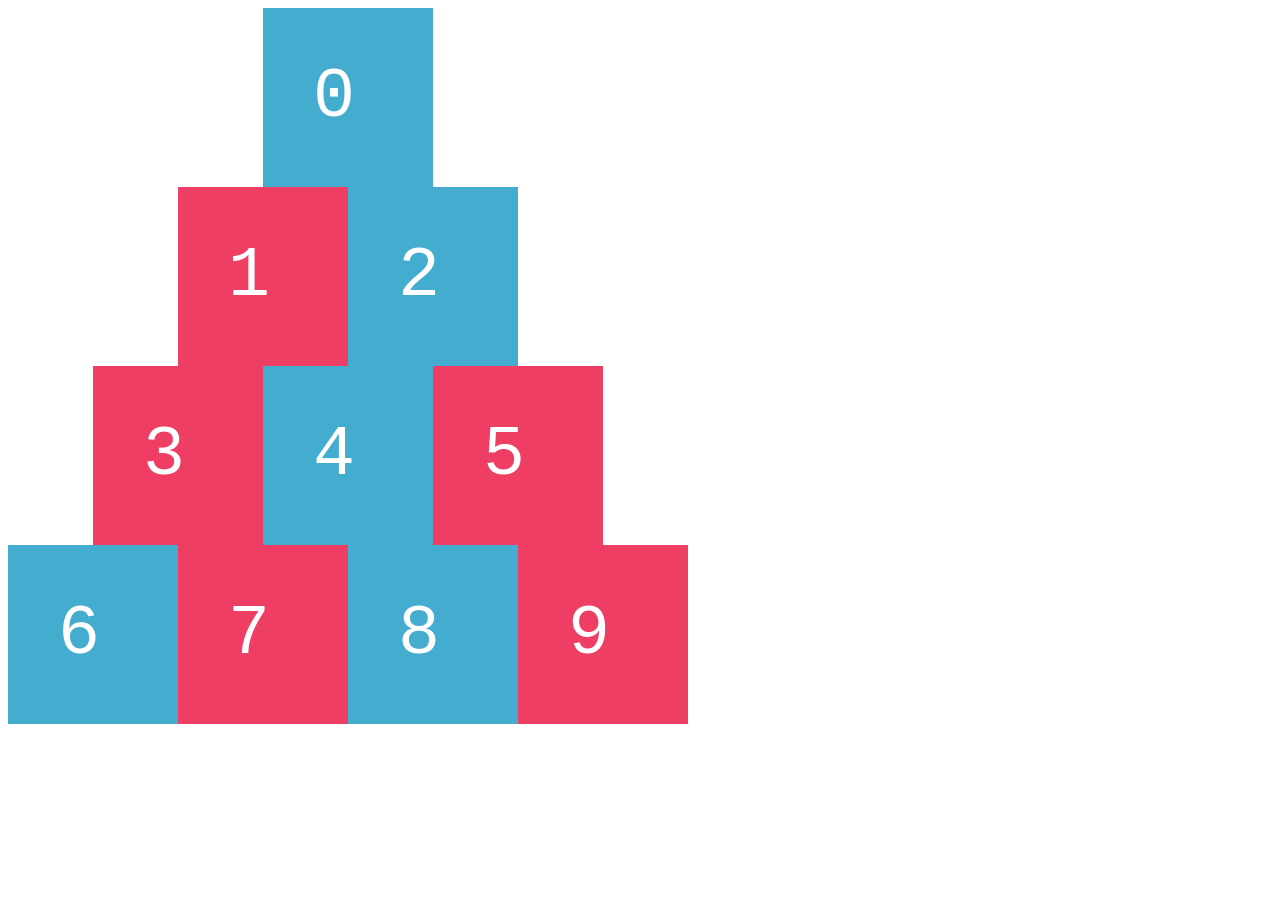
<file: m3-w1d2-css-selectors-and-layouts-exercises/SelectorsLayouts.Exercises/index.html>
<!DOCTYPE html>
<html>

<head>
  <title>Fun with Blocks</title>
  <link rel="stylesheet" href="fun-with-blocks.css" tybe="test/style">
</head>

<body>

  <div class="layer_0">
    <div id="box_0" class="box even">
      0
    </div>
  </div>
  
  <div class="layer_1">
    <div id="box_1" class="box odd">
      1
    </div>
    <div id="box_2" class="box even">
      2
    </div>
  </div>
  <div class="layer_2">
    <div id="box_3" class="box odd">
      3
    </div>
    <div id="box_4" class="box even">
      4
    </div>
    <div id="box_5" class="box odd">
      5
    </div>
  </div>
  <div class="layer_3">
    <div id="box_6" class="box even">
      6
    </div>
    <div id="box_7" class="box odd">
      7
    </div>
    <div id="box_8" class="box even">
      8
    </div>
    <div id="box_9" class="box odd">
      9
    </div>
  </div>
</body>

</html>
</file>
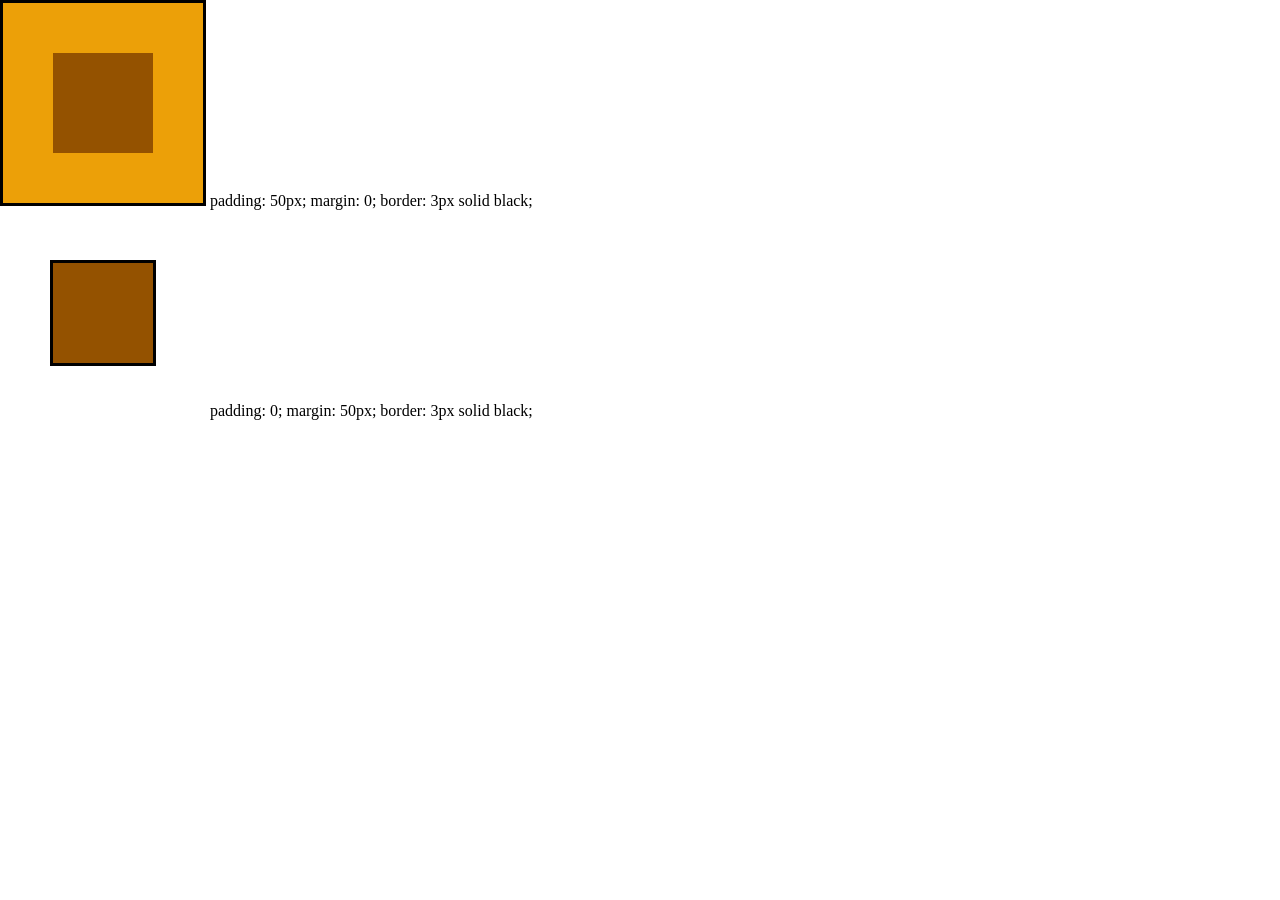
<file: m3-w1d2-css-selectors-and-layouts-lecture/SelectorsLayouts.Lecture/box-model/index.html>
<!DOCTYPE html>
<html>
<head>
    <title>Box Model</title>
    <link rel="stylesheet" href="box-model.css" />
</head>
<body>
    <img id="slug_1" src="img/slug.png" alt="slug" title="this one">
    padding: 50px; margin: 0; border: 3px solid black;
    <div>
        <img id="slug_2" src="img/slug.png" alt="slug">
        padding: 0; margin: 50px; border: 3px solid black;
    </div>
</body>
</html>
</file>
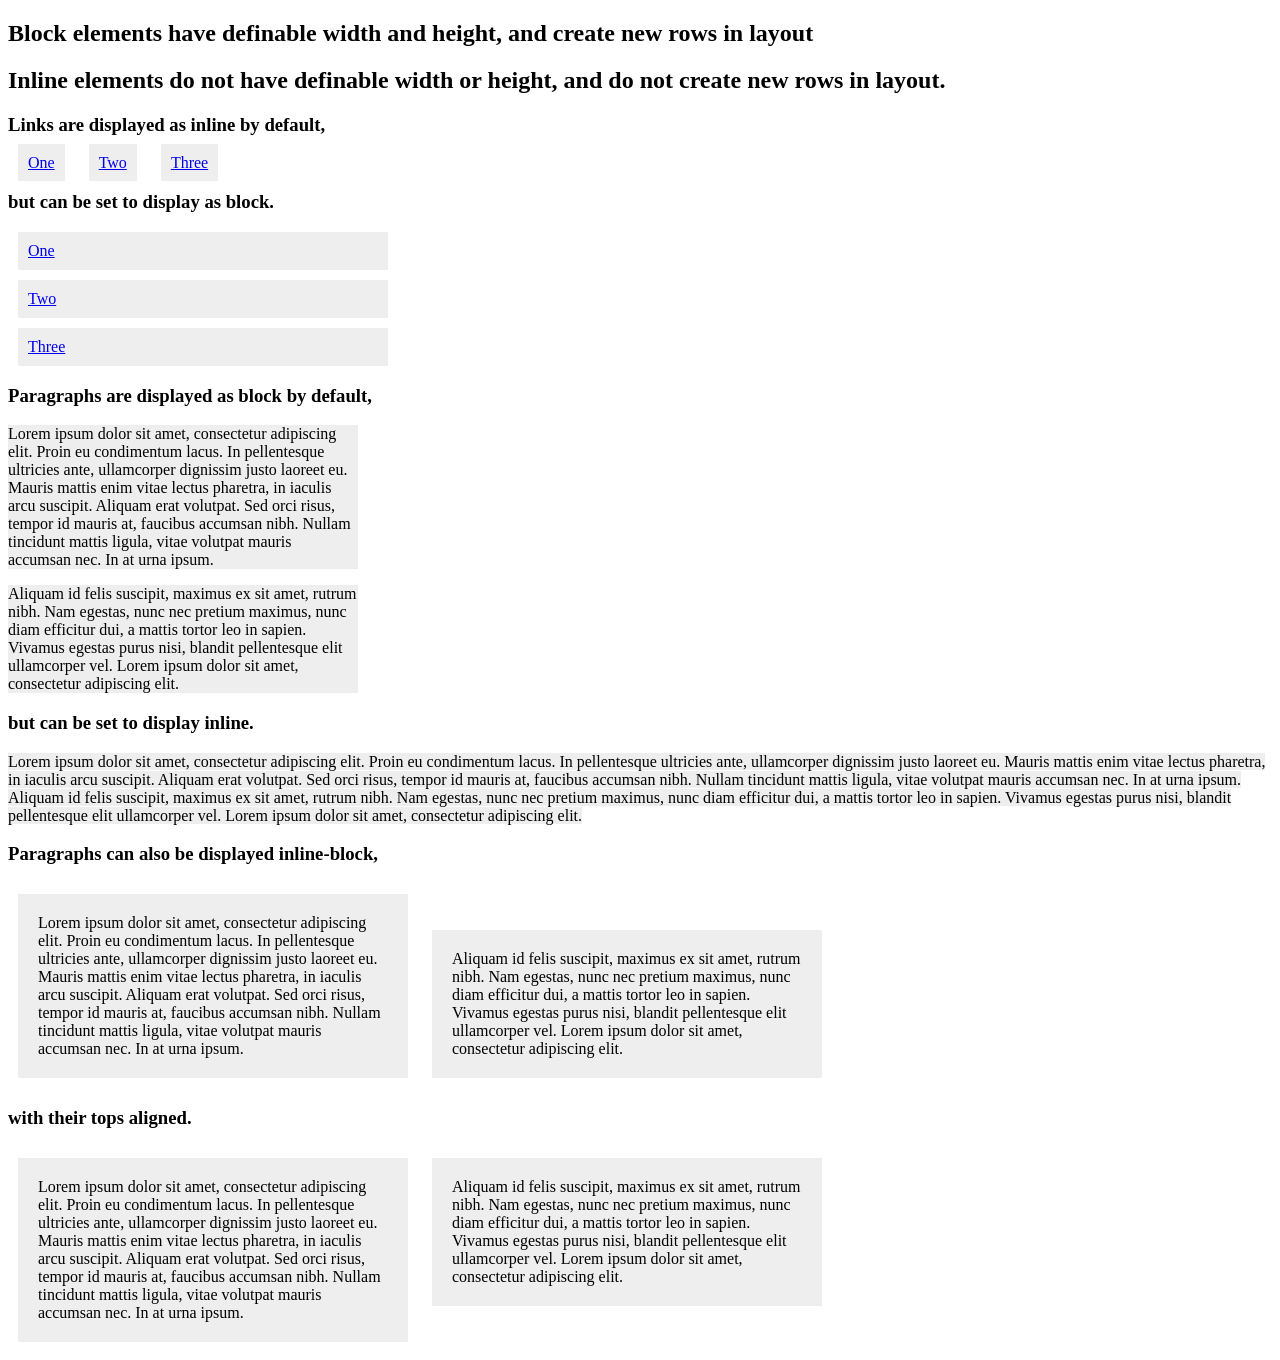
<file: m3-w1d2-css-selectors-and-layouts-lecture/SelectorsLayouts.Lecture/display/index.html>
<!DOCTYPE html>
<html>
<head>
  <title>Display</title>
  <link rel="stylesheet" href="display.css"/>
</head>
<body>
  <h2>Block elements have definable width and height, and create new rows in layout</h2>
  <h2>Inline elements do not have definable width or height, and do not create new rows in layout.</h2>
  <h3>Links are displayed as inline by default,</h3>
  <a href="#">One</a>
  <a href="#">Two</a>
  <a href="#">Three</a>
  <h3>but can be set to display as block.</h3>
  <a href="#" class="block">One</a>
  <a href="#" class="block">Two</a>
  <a href="#" class="block">Three</a>
  <h3>Paragraphs are displayed as block by default,</h3>
  <p>
    Lorem ipsum dolor sit amet, consectetur adipiscing elit. Proin eu condimentum lacus. In pellentesque ultricies ante, ullamcorper dignissim justo laoreet eu. Mauris mattis enim vitae lectus pharetra, in iaculis arcu suscipit. Aliquam erat volutpat. Sed orci risus, tempor id mauris at, faucibus accumsan nibh. Nullam tincidunt mattis ligula, vitae volutpat mauris accumsan nec. In at urna ipsum.
  </p>
  <p>
    Aliquam id felis suscipit, maximus ex sit amet, rutrum nibh. Nam egestas, nunc nec pretium maximus, nunc diam efficitur dui, a mattis tortor leo in sapien. Vivamus egestas purus nisi, blandit pellentesque elit ullamcorper vel. Lorem ipsum dolor sit amet, consectetur adipiscing elit.
  </p>
  <h3>but can be set to display inline.</h3>
  <p class="inline">
    Lorem ipsum dolor sit amet, consectetur adipiscing elit. Proin eu condimentum lacus. In pellentesque ultricies ante, ullamcorper dignissim justo laoreet eu. Mauris mattis enim vitae lectus pharetra, in iaculis arcu suscipit. Aliquam erat volutpat. Sed orci risus, tempor id mauris at, faucibus accumsan nibh. Nullam tincidunt mattis ligula, vitae volutpat mauris accumsan nec. In at urna ipsum.
  </p>
  <p class="inline">
    Aliquam id felis suscipit, maximus ex sit amet, rutrum nibh. Nam egestas, nunc nec pretium maximus, nunc diam efficitur dui, a mattis tortor leo in sapien. Vivamus egestas purus nisi, blandit pellentesque elit ullamcorper vel. Lorem ipsum dolor sit amet, consectetur adipiscing elit.
  </p>
  <h3>Paragraphs can also be displayed inline-block,</h3>
  <p class="inline-block">
    Lorem ipsum dolor sit amet, consectetur adipiscing elit. Proin eu condimentum lacus. In pellentesque ultricies ante, ullamcorper dignissim justo laoreet eu. Mauris mattis enim vitae lectus pharetra, in iaculis arcu suscipit. Aliquam erat volutpat. Sed orci risus, tempor id mauris at, faucibus accumsan nibh. Nullam tincidunt mattis ligula, vitae volutpat mauris accumsan nec. In at urna ipsum.
  </p>
  <p class="inline-block">
    Aliquam id felis suscipit, maximus ex sit amet, rutrum nibh. Nam egestas, nunc nec pretium maximus, nunc diam efficitur dui, a mattis tortor leo in sapien. Vivamus egestas purus nisi, blandit pellentesque elit ullamcorper vel. Lorem ipsum dolor sit amet, consectetur adipiscing elit.
  </p>
  <h3>with their tops aligned.</h3>
  <p class="inline-block-vertical-align-top">
    Lorem ipsum dolor sit amet, consectetur adipiscing elit. Proin eu condimentum lacus. In pellentesque ultricies ante, ullamcorper dignissim justo laoreet eu. Mauris mattis enim vitae lectus pharetra, in iaculis arcu suscipit. Aliquam erat volutpat. Sed orci risus, tempor id mauris at, faucibus accumsan nibh. Nullam tincidunt mattis ligula, vitae volutpat mauris accumsan nec. In at urna ipsum.
  </p>
  <p class="inline-block-vertical-align-top">
    Aliquam id felis suscipit, maximus ex sit amet, rutrum nibh. Nam egestas, nunc nec pretium maximus, nunc diam efficitur dui, a mattis tortor leo in sapien. Vivamus egestas purus nisi, blandit pellentesque elit ullamcorper vel. Lorem ipsum dolor sit amet, consectetur adipiscing elit.
  </p>
</body>
</html>
</file>
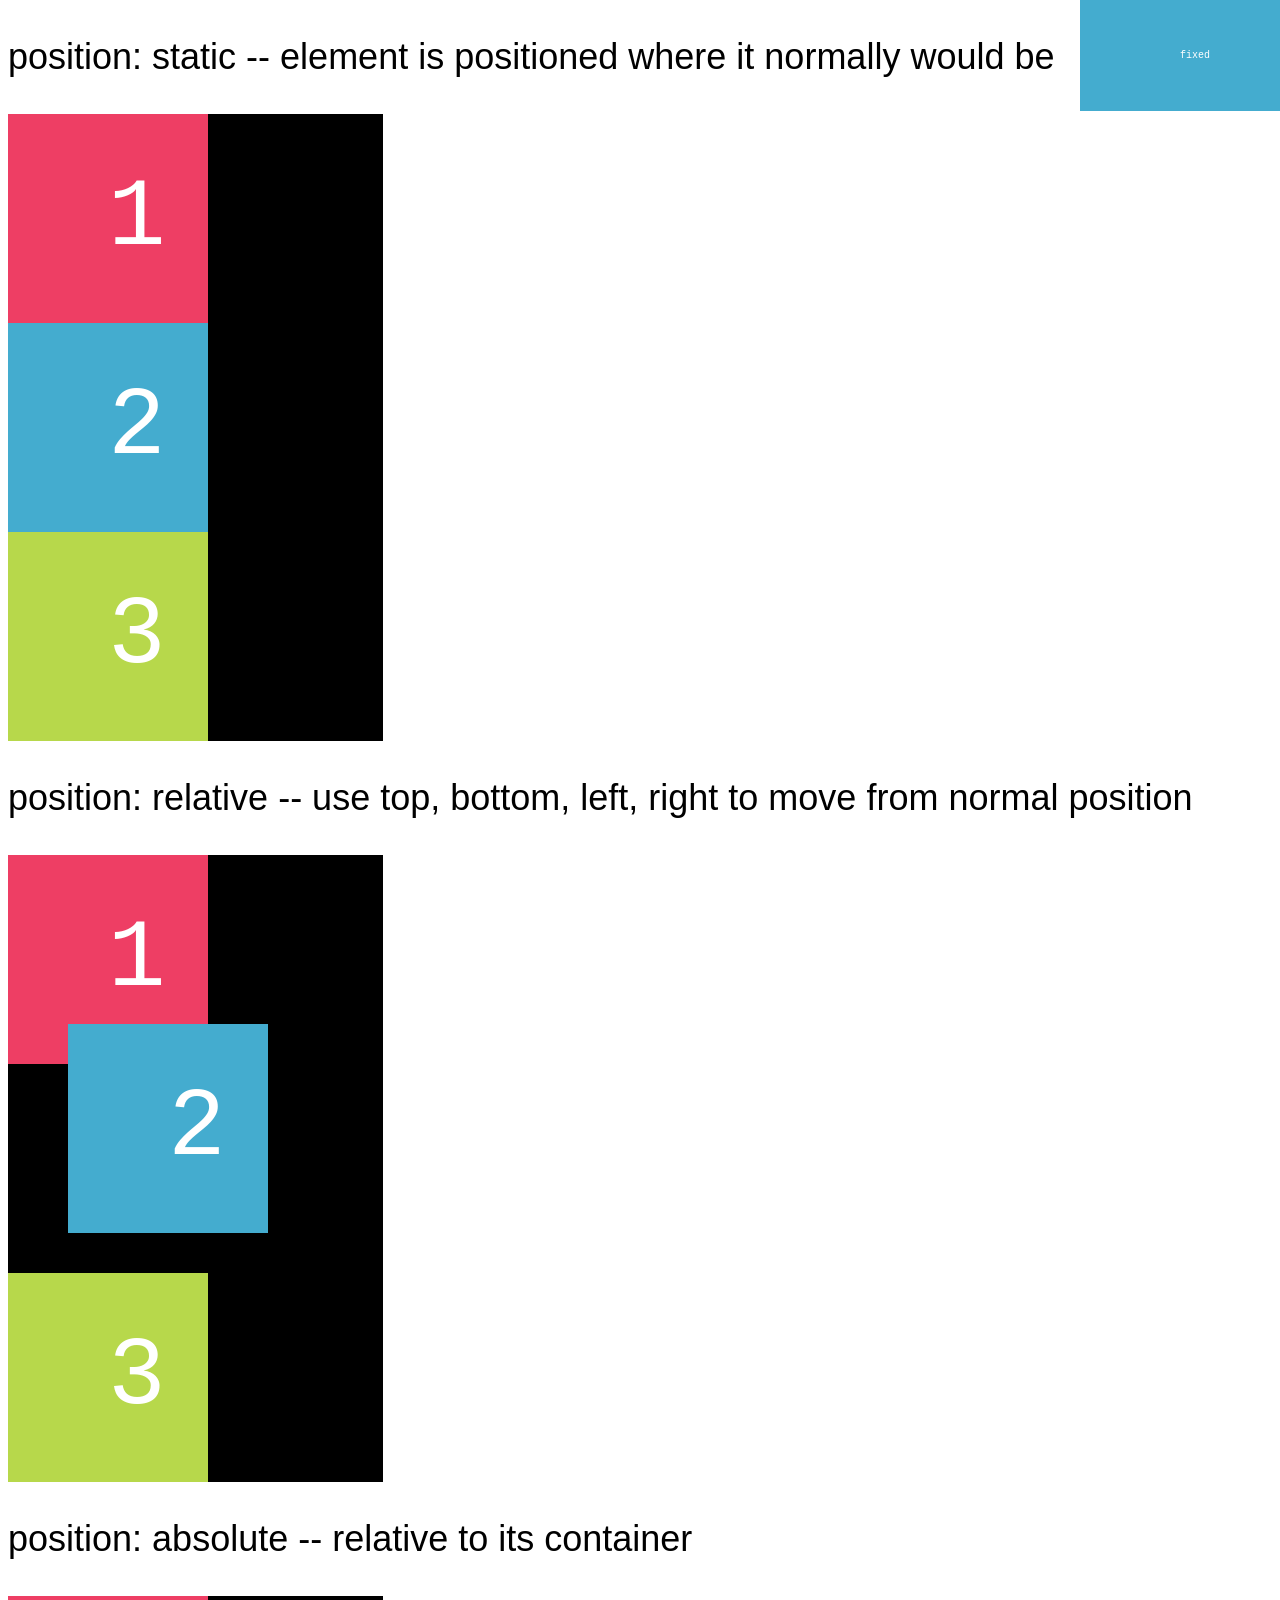
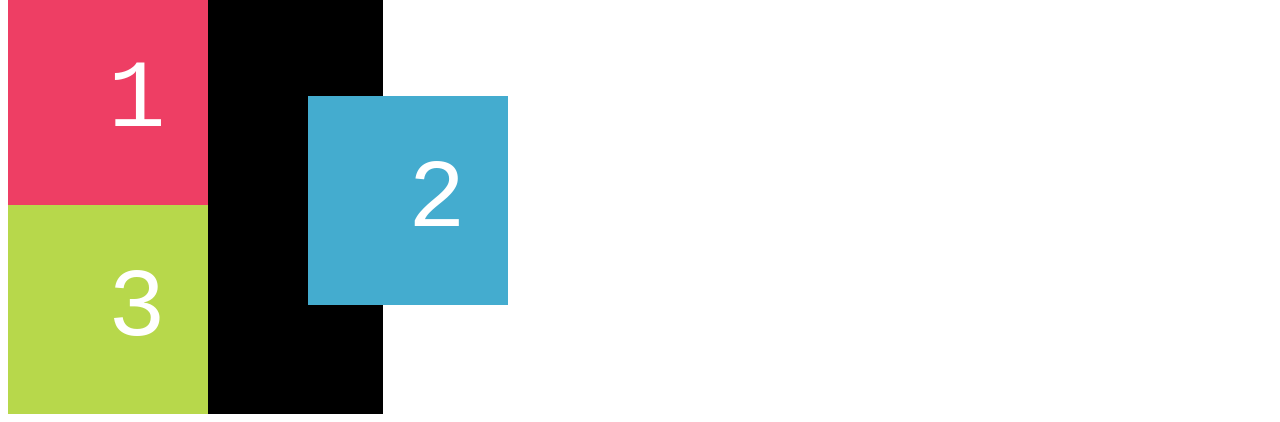
<file: m3-w1d2-css-selectors-and-layouts-lecture/SelectorsLayouts.Lecture/positioning/index.html>
<!DOCTYPE html>
<html>
<head>
  <title>Positioning</title>
    <link rel="stylesheet" href="positioning.css">
</head>
<body>
  <p>position: static -- element is positioned where it normally would be</p>
  <div id="container_1" class="container">
    <div id="box_1_1" class="box">
      1
    </div>
    <div id="box_1_2" class="box">
      2
    </div>
    <div id="box_1_3" class="box">
      3
    </div>
  </div>
  <p>position: relative -- use top, bottom, left, right to move from normal position</p>
  <div id="container_2" class="container">
    <div id="box_2_1" class="box">
      1
    </div>
    <div id="box_2_2" class="box">
      2
    </div>
    <div id="box_2_3" class="box">
      3
    </div>
  </div>
  <p>position: absolute -- relative to its container</p>
  <div id="container_3" class="container">
    <div id="box_3_1" class="box">
      1
    </div>
    <div id="box_3_2" class="box">
      2
    </div>
    <div id="box_3_3" class="box">
      3
    </div>
  </div>
  <div id="fixed" class="box">
    fixed
  </div>
</body>
</html>
</file>
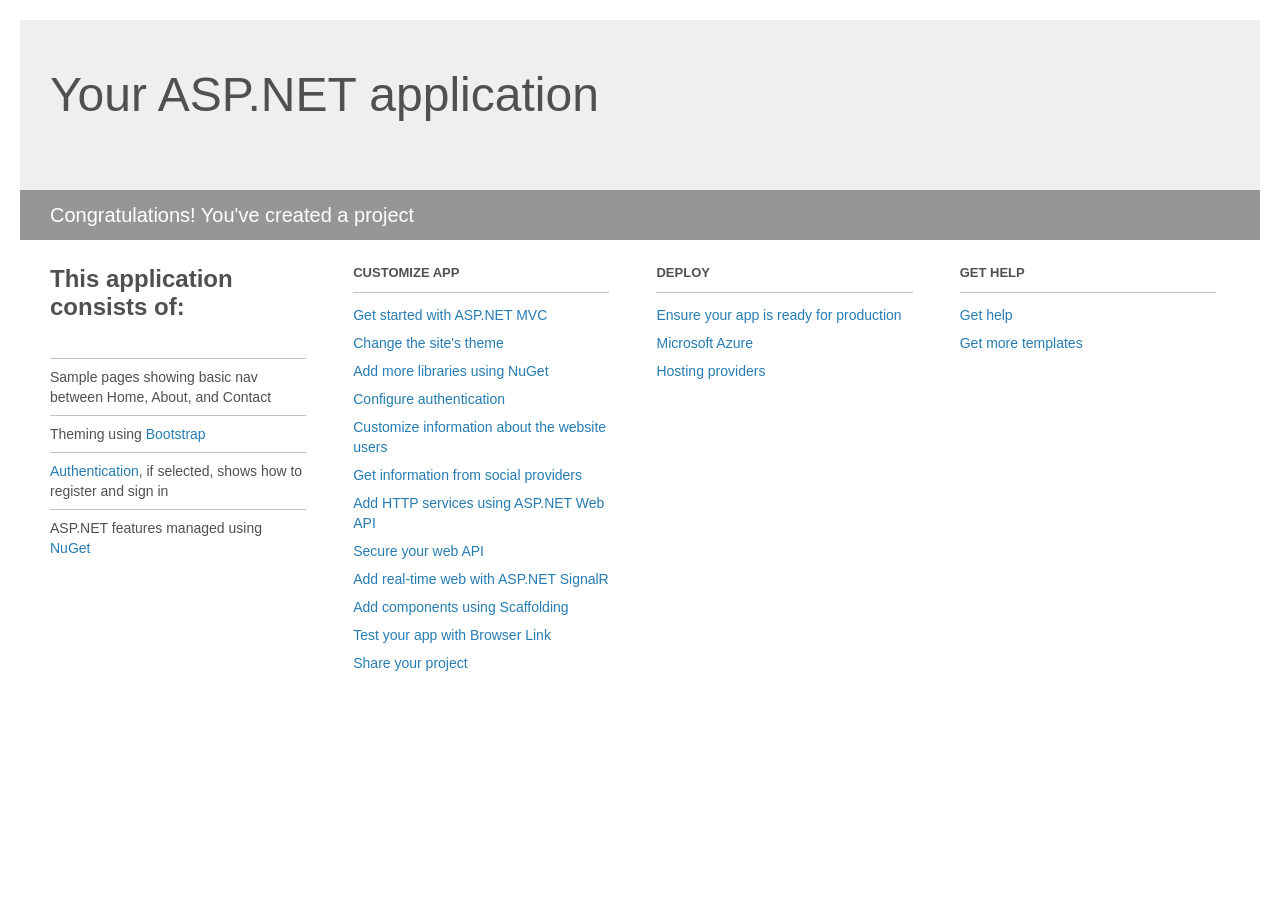
<file: m3-w1d5-shared-layout-lecture/WebApplication3/Project_Readme.html>
﻿<!DOCTYPE html>
<html lang="en">
<head>
    <meta charset="utf-8" />
    <title>Your ASP.NET application</title>
    <style>
        body {
            background: #fff;
            color: #505050;
            font: 14px 'Segoe UI', tahoma, arial, helvetica, sans-serif;
            margin: 20px;
            padding: 0;
        }

        #header {
            background: #efefef;
            padding: 0;
        }

        h1 {
            font-size: 48px;
            font-weight: normal;
            margin: 0;
            padding: 0 30px;
            line-height: 150px;
        }

        p {
            font-size: 20px;
            color: #fff;
            background: #969696;
            padding: 0 30px;
            line-height: 50px;
        }

        #main {
            padding: 5px 30px;
        }

        .section {
            width: 21.7%;
            float: left;
            margin: 0 0 0 4%;
        }

            .section h2 {
                font-size: 13px;
                text-transform: uppercase;
                margin: 0;
                border-bottom: 1px solid silver;
                padding-bottom: 12px;
                margin-bottom: 8px;
            }

            .section.first {
                margin-left: 0;
            }

                .section.first h2 {
                    font-size: 24px;
                    text-transform: none;
                    margin-bottom: 25px;
                    border: none;
                }

                .section.first li {
                    border-top: 1px solid silver;
                    padding: 8px 0;
                }

            .section.last {
                margin-right: 0;
            }

        ul {
            list-style: none;
            padding: 0;
            margin: 0;
            line-height: 20px;
        }

        li {
            padding: 4px 0;
        }

        a {
            color: #267cb2;
            text-decoration: none;
        }

            a:hover {
                text-decoration: underline;
            }
    </style>
</head>
<body>

    <div id="header">
        <h1>Your ASP.NET application</h1>
        <p>Congratulations! You've created a project</p>
    </div>

    <div id="main">
        <div class="section first">
            <h2>This application consists of:</h2>
            <ul>
                <li>Sample pages showing basic nav between Home, About, and Contact</li>
                <li>Theming using <a href="http://go.microsoft.com/fwlink/?LinkID=615519">Bootstrap</a></li>
                <li><a href="http://go.microsoft.com/fwlink/?LinkID=615520">Authentication</a>, if selected, shows how to register and sign in</li>
                <li>ASP.NET features managed using <a href="http://go.microsoft.com/fwlink/?LinkID=320756">NuGet</a></li>
            </ul>
        </div>

        <div class="section">
            <h2>Customize app</h2>
            <ul>
                <li><a href="http://go.microsoft.com/fwlink/?LinkID=615541">Get started with ASP.NET MVC</a></li>
                <li><a href="http://go.microsoft.com/fwlink/?LinkID=615523">Change the site's theme</a></li>
                <li><a href="http://go.microsoft.com/fwlink/?LinkID=615524">Add more libraries using NuGet</a></li>
                <li><a href="http://go.microsoft.com/fwlink/?LinkID=615542">Configure authentication</a></li>
                <li><a href="http://go.microsoft.com/fwlink/?LinkID=615526">Customize information about the website users</a></li>
                <li><a href="http://go.microsoft.com/fwlink/?LinkID=615527">Get information from social providers</a></li>
                <li><a href="http://go.microsoft.com/fwlink/?LinkID=615528">Add HTTP services using ASP.NET Web API</a></li>
                <li><a href="http://go.microsoft.com/fwlink/?LinkID=615529">Secure your web API</a></li>
                <li><a href="http://go.microsoft.com/fwlink/?LinkID=615530">Add real-time web with ASP.NET SignalR</a></li>
                <li><a href="http://go.microsoft.com/fwlink/?LinkID=615531">Add components using Scaffolding</a></li>
                <li><a href="http://go.microsoft.com/fwlink/?LinkID=615532">Test your app with Browser Link</a></li>
                <li><a href="http://go.microsoft.com/fwlink/?LinkID=615533">Share your project</a></li>
            </ul>
        </div>

        <div class="section">
            <h2>Deploy</h2>
            <ul>
                <li><a href="http://go.microsoft.com/fwlink/?LinkID=615534">Ensure your app is ready for production</a></li>
                <li><a href="http://go.microsoft.com/fwlink/?LinkID=615535">Microsoft Azure</a></li>
                <li><a href="http://go.microsoft.com/fwlink/?LinkID=615536">Hosting providers</a></li>
            </ul>
        </div>

        <div class="section last">
            <h2>Get help</h2>
            <ul>
                <li><a href="http://go.microsoft.com/fwlink/?LinkID=615537">Get help</a></li>
                <li><a href="http://go.microsoft.com/fwlink/?LinkID=615538">Get more templates</a></li>
            </ul>
        </div>
    </div>

</body>
</html>
</file>
<file: m3-w1d2-css-selectors-and-layouts-exercises/SelectorsLayouts.Exercises/fun-with-blocks.css>
html {
  font: 96px Courier;
  color: white;
}

body {
  font-size: 0px;
}

.box {
  padding: 50px;
  width: 70px;
  display: block;
  font-size: 70px;
  display: absolute;
    display: inline-block;
}

.odd {
  background-color: #ee3e64;
}

.even {
  background-color: #44accf;
}


.layer_2 {
margin-left: 85px;
}

.layer_1 {
margin-left: 170px;
}

.layer_0 {
margin-left: 255px;
}
</file>
<file: m3-w1d2-css-selectors-and-layouts-lecture/SelectorsLayouts.Lecture/box-model/box-model.css>
html * {
  margin: 0;
  padding: 0;
}
#slug_1 {
  background-color: #ECA008;
  padding: 50px;
  margin: 0;
  border: 3px solid black;
}
#slug_2 {
  background-color: #ECA008;
  padding: 0px;
  margin: 50px;
  border: 3px solid black;
}
</file>
<file: m3-w1d2-css-selectors-and-layouts-lecture/SelectorsLayouts.Lecture/display/display.css>
a {
  margin: 10px;
  padding: 10px;
  background-color: #eee;
}

p {
  width: 350px;
  background-color: #eee;
}

.block {
  width: 350px;
  display: block;
}

.inline {
  display: inline;
}

.inline-block {
  width 180px;
  margin: 10px;
  padding: 20px;
  background: #eee;
  display: inline-block;
}

.inline-block-vertical-align-top {
  width 180px;
  margin: 10px;
  padding: 20px;
  background: #eee;
  display: inline-block;
  vertical-align: top ;
}
</file>
<file: m3-w1d2-css-selectors-and-layouts-lecture/SelectorsLayouts.Lecture/positioning/positioning.css>
html {
  font: 96px Courier;
  color: white;
}
p {
  font: 36px Helvetica;
  color: black;
}
.container {
  background-color: black;
  width: 375px;
}
.box {
  padding: 50px;
  padding-left: 100px;
  width: 50px;
}
#box_1_1, #box_2_1, #box_3_1 {
  background: #ee3e64;
}
#box_1_2, #box_2_2, #box_3_2, #fixed {
  background: #44accf;
}
#box_1_3, #box_2_3, #box_3_3 {
  background: #b7d84b;
}
#box_2_2 {
  position: relative;
  bottom: 40px;
  left: 60px;
}
#container_3 {
  position: relative;
}
#box_3_2 {
  position: absolute;
  top: 100px;
  left: 300px;
}
#fixed {
  position: fixed;
  top: 0;
  right: 0;
  font-size: 10px;
}
</file>
